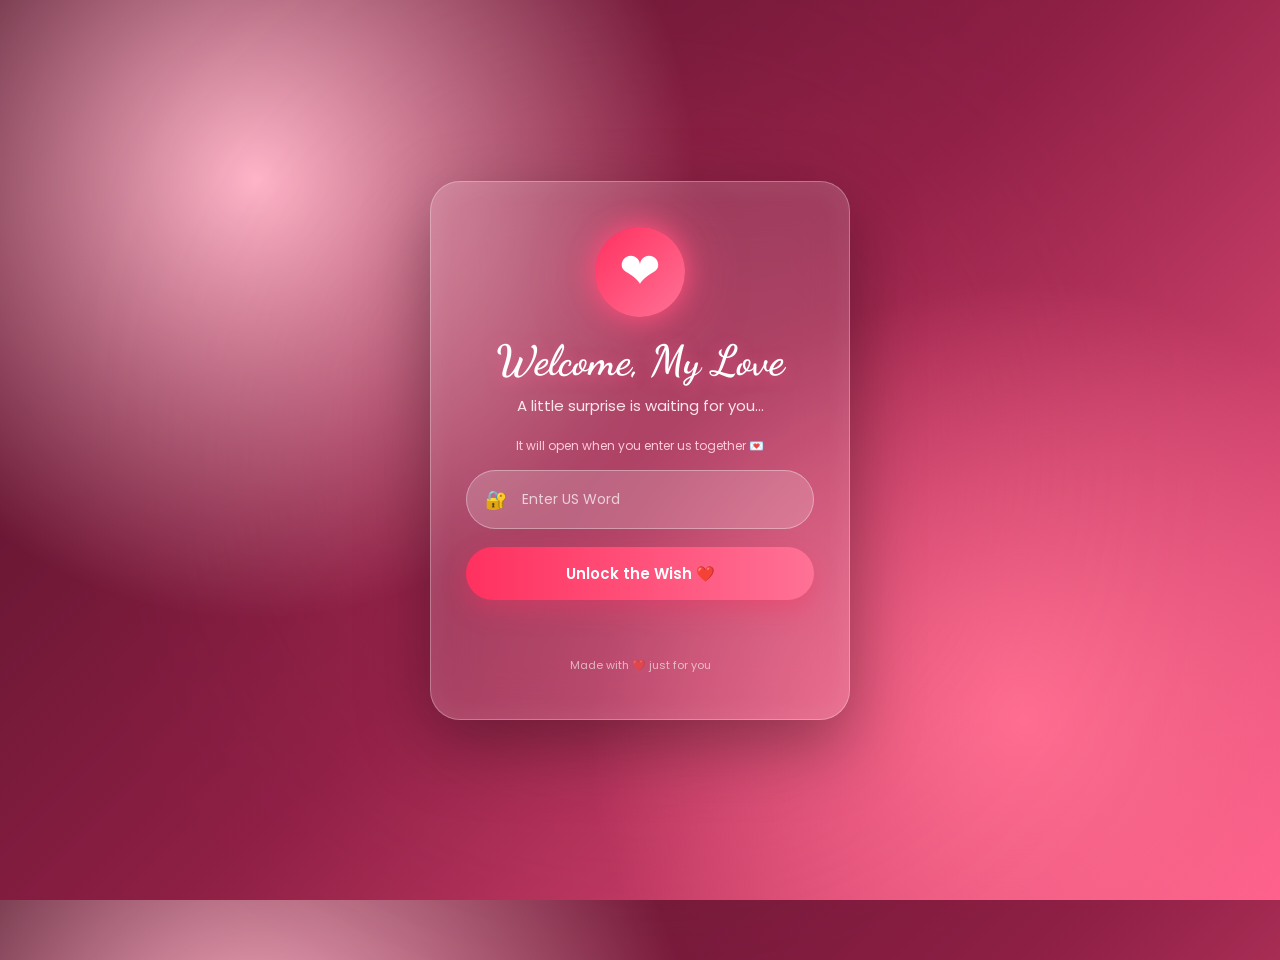
<file: index.html>
<!DOCTYPE html>
<html lang="en">
<head>
    <meta charset="UTF-8">
    <meta name="viewport" content="width=device-width, initial-scale=1.0">

    <title>Happy Birthay </title>
    <link rel="icon" href="data:image/svg+xml,<svg xmlns=%22http://www.w3.org/2000/svg%22 viewBox=%220 0 100 100%22><text y=%22.9em%22 font-size=%2290%22>🌙</text></svg>">


    <!-- Google Fonts -->
    <link rel="preconnect" href="https://fonts.googleapis.com">
    <link rel="preconnect" href="https://fonts.gstatic.com" crossorigin>

    <link href="https://fonts.googleapis.com/css2?family=Dancing+Script:wght@500;600;700&family=Poppins:wght@300;400;500;600&display=swap" rel="stylesheet">

    <!-- CSS -->
    <link rel="stylesheet" href="css/index.css">
</head>

<body>

    <!-- Floating Hearts -->
    <div class="hearts">
        <span>❤️</span>
        <span>💕</span>
        <span>💗</span>
        <span>💖</span>
        <span>💘</span>
        <span>❤️</span>
        <span>💞</span>
        <span>💓</span>
    </div>


    <!-- Login Card -->
    <div class="login-card">

        <div class="heart-icon">
            ❤
        </div>

        <h1>Welcome, My Love</h1>

        <p class="subtitle">
            A little surprise is waiting for you...
        </p>

        <p class="hint">
            It will open when you enter us together 💌
        </p>


        <!-- Password Input -->
        <div class="input-box">

            <span>🔐</span>

            <input
                type="password"
                id="secret"
                placeholder="Enter US Word"
                autocomplete="off"
            >

        </div>


        <!-- Login Button -->
        <button onclick="unlock()">
            Unlock the Wish ❤️
        </button>


        <!-- Error -->
        <p id="error"></p>


        <div class="bottom-heart">
            Made with ❤️ just for you
        </div>

    </div>


    <script>

        function unlock() {

            const secret =
                document.getElementById("secret").value;

            const error =
                document.getElementById("error");


            // Correct secret
            if (secret.toUpperCase() === "NITI") {

                error.innerHTML = "";

                // Redirect to birthday page
                window.location.href = "birthday.html";

            } else {

                error.innerHTML =
                    "Oops! That's not the secret 💔";

            }
        }


        // Allow Enter key
        document
            .getElementById("secret")
            .addEventListener("keypress", function(event) {

                if (event.key === "Enter") {
                    unlock();
                }

            });

    </script>

</body>
</html>
</file>
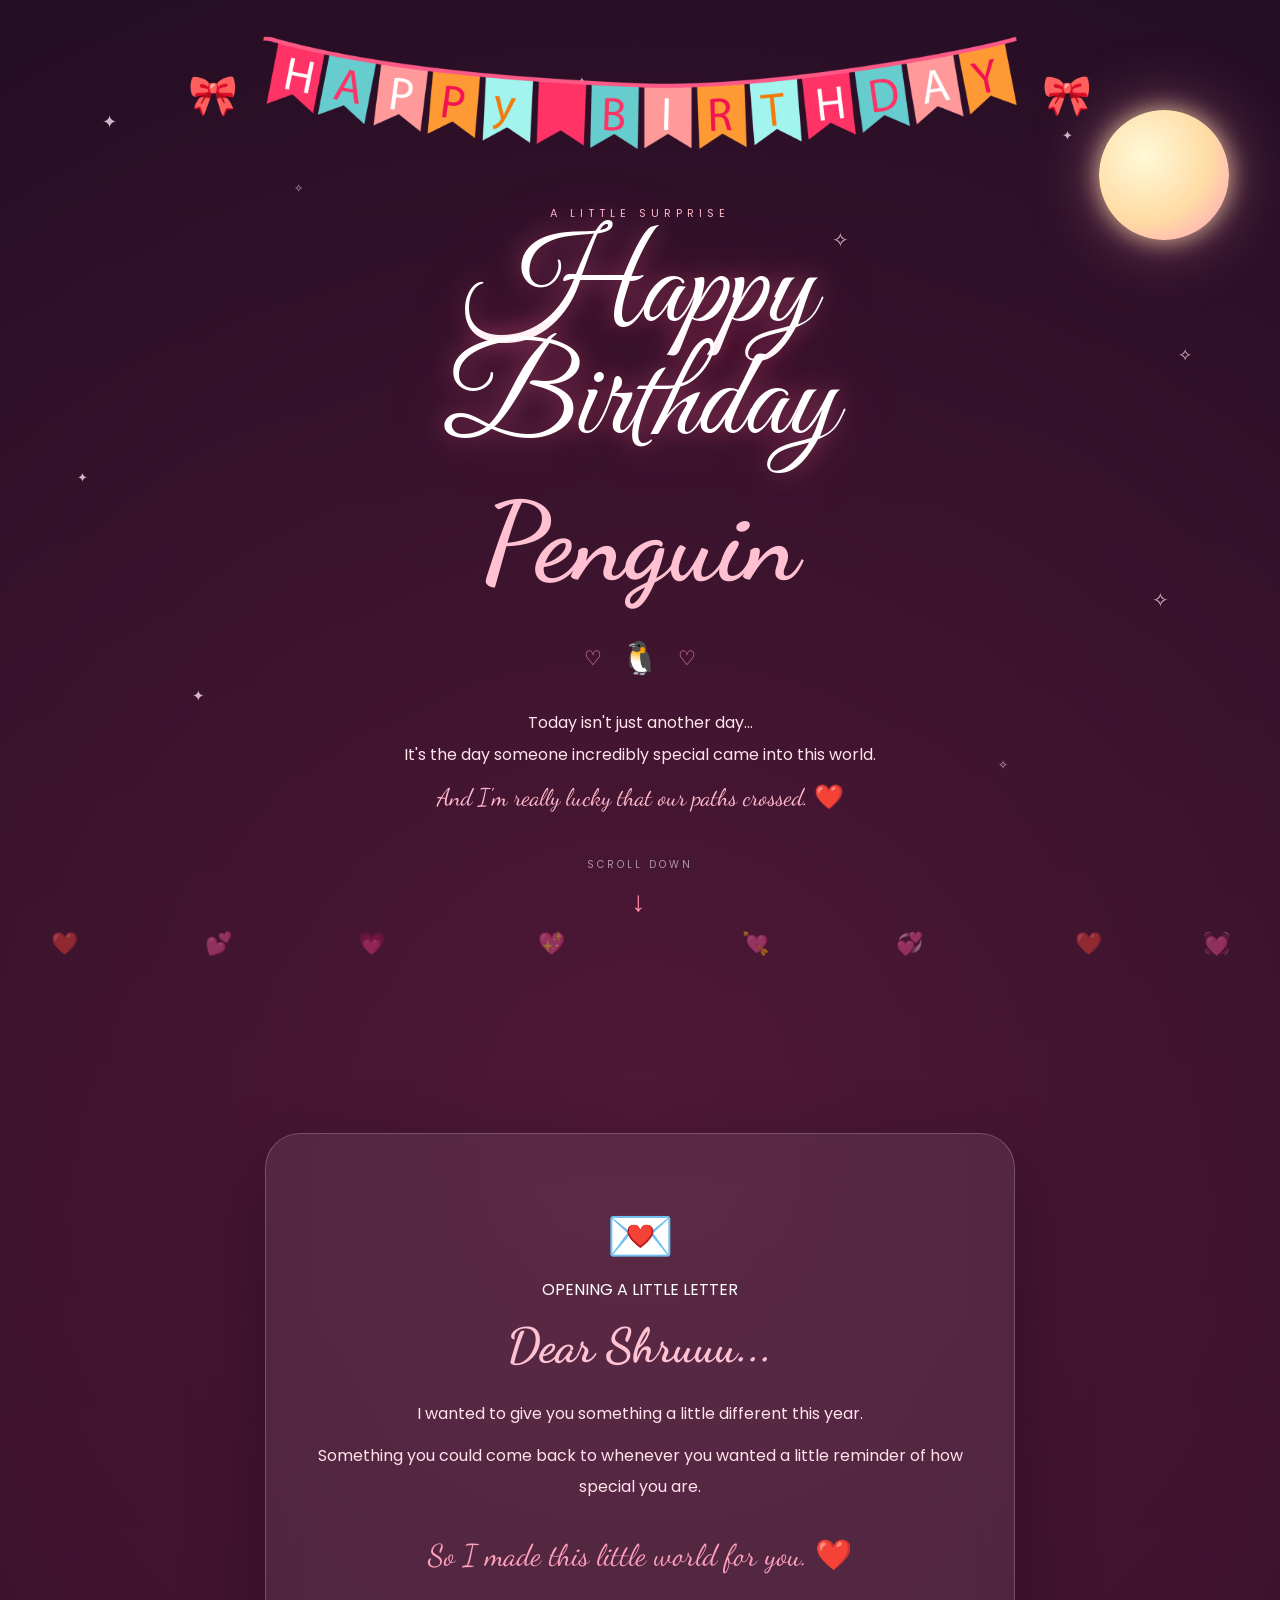
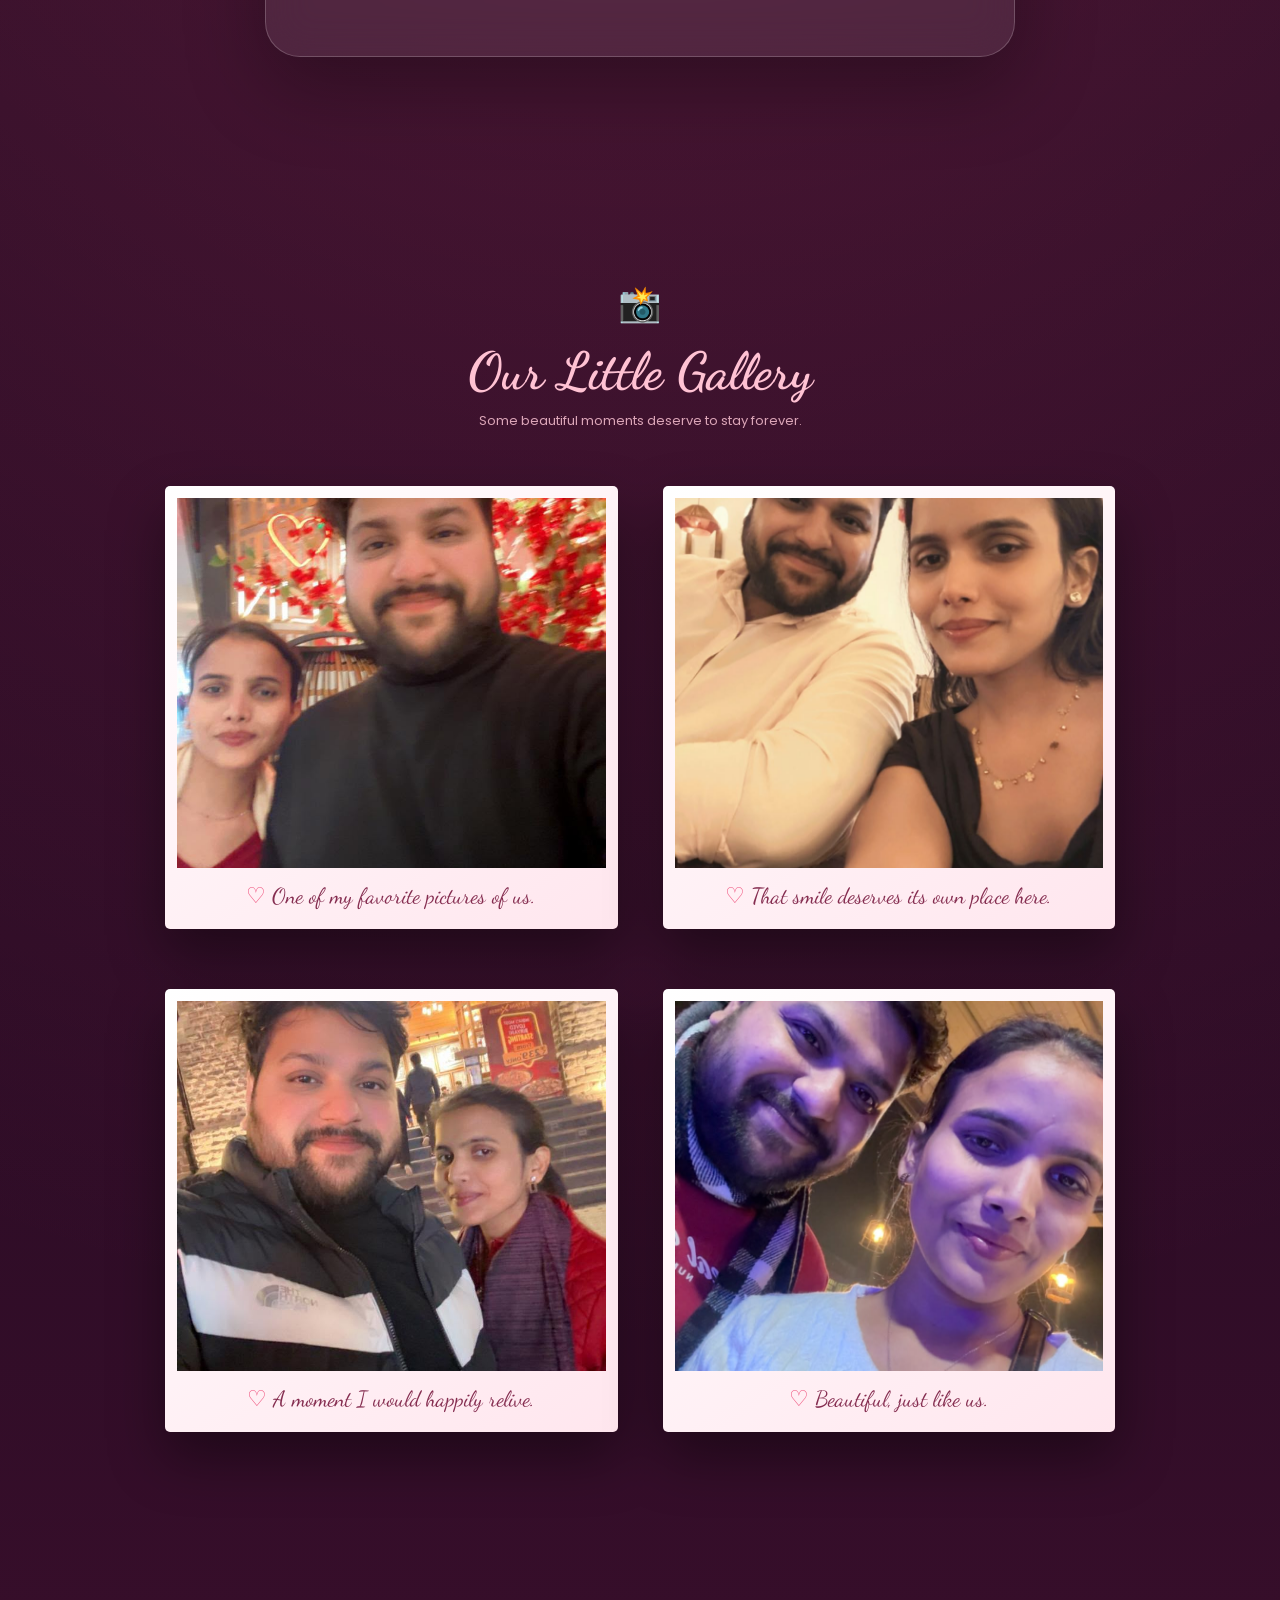
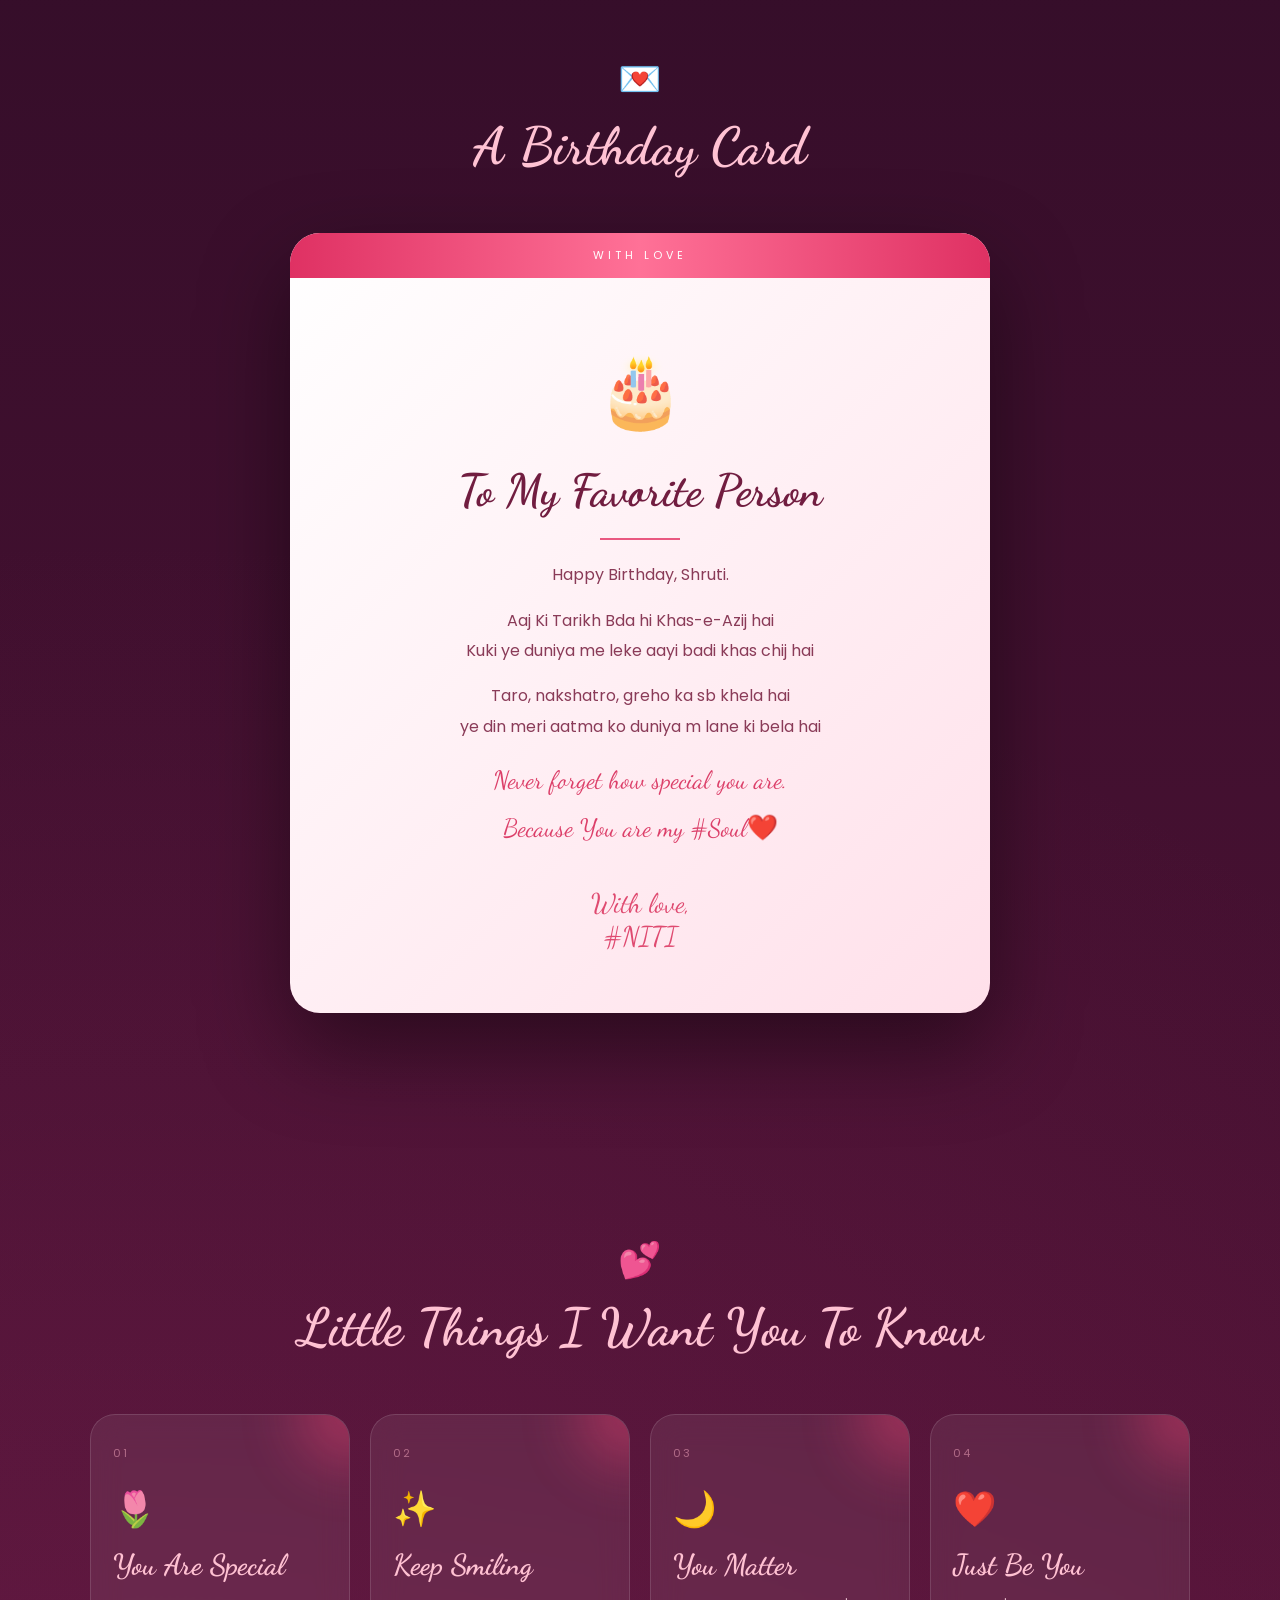
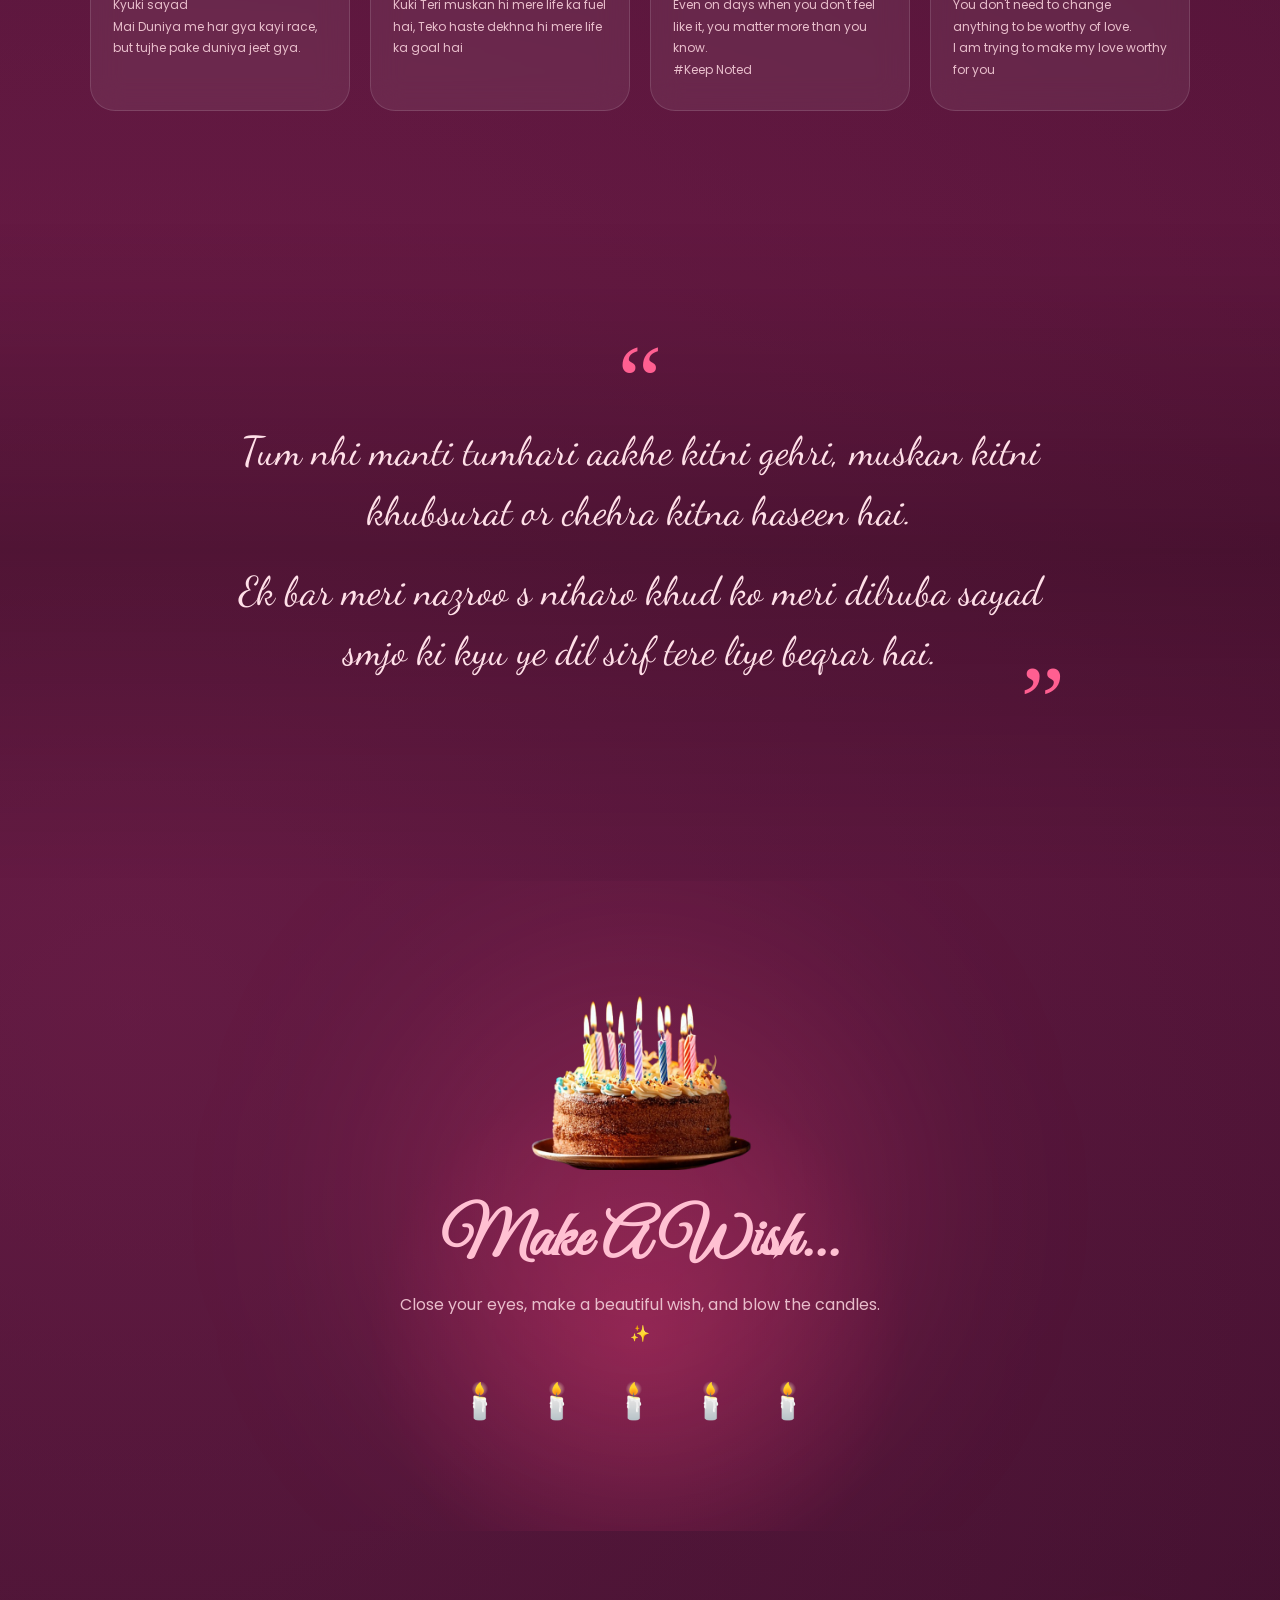
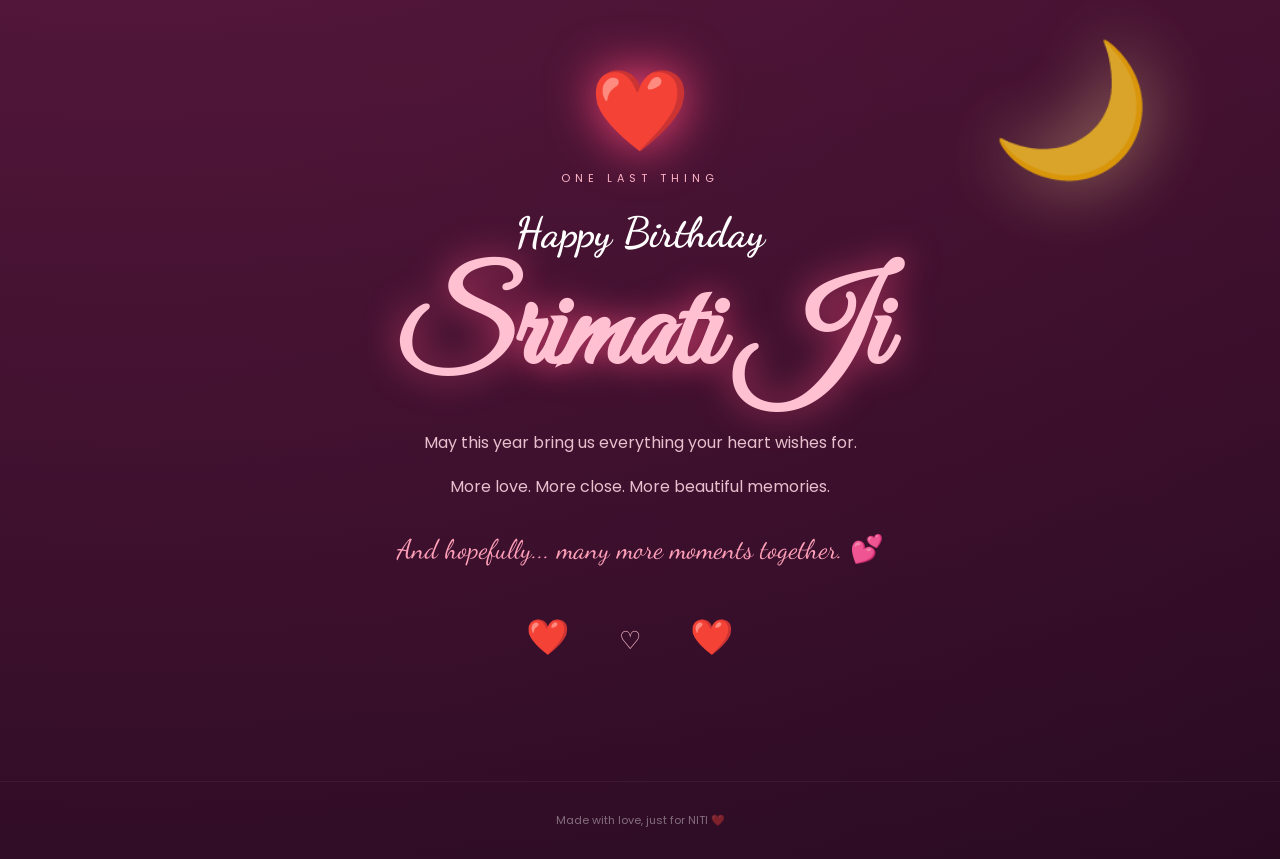
<file: birthday.html>
<!DOCTYPE html>
<html lang="en">

<head>

    <meta charset="UTF-8">

    <meta name="viewport"
          content="width=device-width, initial-scale=1.0">

    <title>For Penguin 🐧</title>
    <link rel="icon" href="data:image/svg+xml,<svg xmlns=%22http://www.w3.org/2000/svg%22 viewBox=%220 0 100 100%22><text y=%22.9em%22 font-size=%2290%22>🌙</text></svg>">

    <!-- Fonts -->
    <link rel="preconnect"
          href="https://fonts.googleapis.com">

    <link rel="preconnect"
          href="https://fonts.gstatic.com"
          crossorigin>

    <link href="https://fonts.googleapis.com/css2?family=Dancing+Script:wght@500;600;700&family=Great+Vibes&family=Poppins:wght@300;400;500;600&display=swap"
          rel="stylesheet">

    <!-- Birthday CSS -->
    <link rel="stylesheet"
          href="css/birthday.css">

</head>


<body>


<!-- ==================================================
     BACKGROUND
================================================== -->

<div class="night-sky">

    <span class="star star-1">✦</span>
    <span class="star star-2">✧</span>
    <span class="star star-3">✦</span>
    <span class="star star-4">✧</span>
    <span class="star star-5">✦</span>
    <span class="star star-6">✧</span>
    <span class="star star-7">✦</span>
    <span class="star star-8">✧</span>
    <span class="star star-9">✦</span>
    <span class="star star-10">✧</span>

</div>


<!-- ==================================================
     FLOATING HEARTS
================================================== -->

<div class="floating-hearts">

    <span>❤️</span>
    <span>💕</span>
    <span>💗</span>
    <span>💖</span>
    <span>💘</span>
    <span>💞</span>
    <span>❤️</span>
    <span>💓</span>

</div>


<!-- ==================================================
     DECORATIVE MOON
================================================== -->

<div class="moon-decoration">

    <!--
        LATER replace this placeholder with:

        <img src="images/moon.png" alt="Moon">
    -->

    <div class="image-placeholder moon-placeholder">
        
        <small>MOON</small>
    </div>

</div>


<!-- ==================================================
     TOP BANNER
================================================== -->

<header class="birthday-header">

    <div class="banner-decoration left">

        <span>🎀</span>

    </div>


    <div class="banner">


            <img src="images/Banner.png"
                 alt="Happy Birthday Banner">
        

        <!--- <div class="banner-placeholder">

            <span>🎈</span>

            <h3>
                HAPPY BIRTHDAY
            </h3>

            <span>🎈</span>

        </div> --->

    </div>


    <div class="banner-decoration right">

        <span>🎀</span>

    </div>

</header>



<!-- ==================================================
     HERO
================================================== -->

<section class="hero">


    <!-- LEFT CAKE -->

    <!--<div class="side-decoration cake-decoration">

            <img src="images/cake.jpg"
                 alt="Birthday Cake">
        

        <div class="image-placeholder cake-placeholder">

            <span>🎂</span>

            <small>
                YOUR CAKE IMAGE
            </small>

        </div>

    </div> --->


    <!-- CENTER CONTENT -->

    <div class="hero-content">

        <div class="tiny-heading">

            A LITTLE SURPRISE

        </div>


        <h1>
            Happy Birthday
        </h1>


        <h2>
            Penguin
        </h2>


        <div class="heart-divider">

            <span>♡</span>
            <span>🐧</span>
            <span>♡</span>

        </div>


        <p class="hero-message">

            Today isn't just another day...

            <br>

            It's the day someone incredibly
            special came into this world.

        </p>


        <p class="hero-submessage">

            And I'm really lucky that
            our paths crossed. ❤️

        </p>


        <div class="scroll-hint">

            <span>Scroll down</span>

            <strong>↓</strong>

        </div>

    </div>


    <!-- RIGHT CANDLES -->

    <!--<div class="side-decoration candle-decoration">

        
            Replace this with:

            <img src="images/candles.png"
                 alt="Birthday Candles">
        

        <div class="image-placeholder candle-placeholder">

            <span>🕯️</span>

            <small>
                CANDLES IMAGE
            </small>

        </div>

    </div>-->

</section>



<!-- ==================================================
     INTRODUCTION
================================================== -->

<section class="section">

    <div class="intro-card reveal">

        <div class="envelope">
            💌
        </div>


        <div class="mini-label">
            OPENING A LITTLE LETTER
        </div>


        <h2>
            Dear Shruuu...
        </h2>


        <p>
            I wanted to give you something a little
            different this year.
        </p>


        <p>
            Something you could come back to whenever
            you wanted a little reminder of how special
            you are.
        </p>


        <p class="special-line">
            So I made this little world for you. ❤️
        </p>

    </div>

</section>



<!-- ==================================================
     PHOTO MEMORIES
================================================== -->

<section class="section memories-section">


    <div class="section-title reveal">

        <div class="section-icon">
            📸
        </div>

        <h2>
            Our Little Gallery
        </h2>

        <p>
            Some beautiful moments deserve
            to stay forever.
        </p>

    </div>


    <div class="gallery">


        <!-- PHOTO 1 -->

        <div class="memory-card card-left reveal">

            <div class="photo-frame">

                <img src="images/Image5.jpeg"
                     alt="Memory 1">

            </div>

            <div class="memory-caption">

                <span>♡</span>

                One of my favorite pictures of us.

            </div>

        </div>


        <!-- PHOTO 2 -->

        <div class="memory-card card-right reveal">

            <div class="photo-frame">

                <img src="images/Image2.jpeg"
                     alt="Memory 2">

            </div>

            <div class="memory-caption">

                <span>♡</span>

                That smile deserves its own place here.

            </div>

        </div>


        <!-- PHOTO 3 -->

        <div class="memory-card card-left reveal">

            <div class="photo-frame">

                <img src="images/Image4.jpeg"
                     alt="Memory 3">

            </div>

            <div class="memory-caption">

                <span>♡</span>

                A moment I would happily relive.

            </div>

        </div>


        <!-- PHOTO 4 -->

        <div class="memory-card card-right reveal">

            <div class="photo-frame">

                <img src="images/Image1.jpeg"
                     alt="Memory 4">

            </div>

            <div class="memory-caption">

                <span>♡</span>

                Beautiful, just like us.

            </div>

        </div>


    </div>

</section>



<!-- ==================================================
     BIRTHDAY CARD
================================================== -->

<section class="section">


    <div class="section-title reveal">

        <div class="section-icon">
            💌
        </div>

        <h2>
            A Birthday Card
        </h2>

    </div>


    <div class="birthday-card reveal">


        <div class="card-ribbon">
            WITH LOVE
        </div>


        <div class="card-inside">


            <div class="card-cake">
                🎂
            </div>


            <h2>
                To My Favorite Person
            </h2>


            <div class="card-line"></div>


            <p>
                Happy Birthday, Shruti.
            </p>


            <p>
                Aaj Ki Tarikh Bda hi Khas-e-Azij hai    
                <br>            
                Kuki ye duniya me leke aayi badi khas chij hai
            </p>


            <p>
                Taro, nakshatro, greho ka sb khela hai  <br>
                ye din meri aatma ko duniya m lane ki bela hai

            </p>


            <p class="card-final">
                Never forget how special you are. <br> Because You are my #Soul❤️
            </p>


            <div class="card-signature">

                With love,

                <br>

                #NITI

            </div>

        </div>

    </div>

</section>



<!-- ==================================================
     MESSAGE CARDS
================================================== -->

<section class="section message-section">


    <div class="section-title reveal">

        <div class="section-icon">
            💕
        </div>

        <h2>
            Little Things I Want You To Know
        </h2>

    </div>


    <div class="message-grid">


        <div class="message-card reveal">

            <div class="message-number">
                01
            </div>

            <div class="message-icon">
                🌷
            </div>

            <h3>
                You Are Special
            </h3>

            <p>
                Kyuki sayad<br>
                Mai Duniya me har gya kayi race,
                but tujhe pake duniya jeet gya.
            </p>

        </div>


        <div class="message-card reveal">

            <div class="message-number">
                02
            </div>

            <div class="message-icon">
                ✨
            </div>

            <h3>
                Keep Smiling
            </h3>

            <p>
                Kuki Teri muskan hi mere life ka fuel hai,
                Teko haste dekhna hi mere life ka goal hai
            </p>

        </div>


        <div class="message-card reveal">

            <div class="message-number">
                03
            </div>

            <div class="message-icon">
                🌙
            </div>

            <h3>
                You Matter
            </h3>

            <p>
                Even on days when you don't feel
                like it, you matter more than you know.<br>#Keep Noted
            </p>

        </div>


        <div class="message-card reveal">

            <div class="message-number">
                04
            </div>

            <div class="message-icon">
                ❤️
            </div>

            <h3>
                Just Be You
            </h3>

            <p>
                You don't need to change anything
                to be worthy of love.
                <br>I am trying to make my love worthy for you
            </p>

        </div>


    </div>

</section>



<!-- ==================================================
     ROMANTIC QUOTE
================================================== -->

<section class="quote-section">


    <div class="quote-content reveal">

        <span class="quote-mark">
            “
        </span>


        <p>
            Tum nhi manti tumhari aakhe kitni gehri,
            muskan kitni khubsurat or chehra kitna haseen hai.

        </p>


        <p>
            Ek bar meri nazroo s niharo khud ko meri dilruba
            sayad smjo ki kyu ye dil sirf tere liye beqrar hai.


        <span class="quote-mark closing">
            ”
        </span>

    </div>

</section>



<!-- ==================================================
     MINI BIRTHDAY SCENE
================================================== -->

<section class="birthday-scene">


    <div class="scene-glow"></div>


    <div class="scene-content">


        <div class="scene-cake">

             <img src="images/Cake.png"
                     alt="Cake Image">

           <!-- <div class="image-placeholder big-cake">

                🎂

                <small>
                    CAKE IMAGE
                </small>

            </div>-->

        </div>


        <h2>
            Make A Wish...
        </h2>


        <p>
            Close your eyes,
            make a beautiful wish,
            and blow the candles. ✨
        </p>


        <div class="scene-candles">

            🕯️ 🕯️ 🕯️ 🕯️ 🕯️

        </div>

    </div>

</section>



<!-- ==================================================
     FINAL MESSAGE
================================================== -->

<section class="final-section">


    <div class="final-moon">

        🌙

    </div>


    <div class="final-content reveal">


        <div class="final-heart">
            ❤️
        </div>


        <div class="tiny-heading">
            ONE LAST THING
        </div>


        <h2>
            Happy Birthday
        </h2>


        <h1>
            Srimati Ji
        </h1>


        <p>
            May this year bring us
            everything your heart wishes for.
        </p>


        <p>
            More love.
            More close.
            More beautiful memories.
        </p>


        <p class="forever">
            And hopefully...
            many more moments together. 💕
        </p>


        <div class="final-hearts">

            ❤️

            <span>♡</span>

            ❤️

        </div>

    </div>

</section>



<!-- ==================================================
     FOOTER
================================================== -->

<footer>

    Made with love, just for NITI ❤️

</footer>



<!-- ==================================================
     JAVASCRIPT
================================================== -->

<script>


/* ==========================================
   SCROLL REVEAL
========================================== */

const reveals =
    document.querySelectorAll(".reveal");


const observer =
    new IntersectionObserver(

        (entries) => {

            entries.forEach(entry => {

                if (entry.isIntersecting) {

                    entry.target
                        .classList
                        .add("active");

                }

            });

        },

        {
            threshold: 0.12
        }

    );


reveals.forEach(element => {

    observer.observe(element);

});



/* ==========================================
   CLICK HEARTS
========================================== */

document.addEventListener(
    "click",
    function(event) {

        const heart =
            document.createElement("div");


        heart.className =
            "click-heart";


        heart.innerHTML =
            "❤️";


        heart.style.left =
            event.clientX + "px";


        heart.style.top =
            event.clientY + "px";


        document.body.appendChild(heart);


        setTimeout(() => {

            heart.remove();

        }, 1800);

    }
);



/* ==========================================
   RANDOM SPARKLES
========================================== */

function createSparkle() {

    const sparkle =
        document.createElement("div");


    sparkle.className =
        "sparkle";


    sparkle.innerHTML =
        "✦";


    sparkle.style.left =
        Math.random() * 100 + "vw";


    sparkle.style.top =
        Math.random() * 100 + "vh";


    sparkle.style.animationDuration =
        (2 + Math.random() * 3) + "s";


    document.body.appendChild(sparkle);


    setTimeout(() => {

        sparkle.remove();

    }, 5000);

}


setInterval(createSparkle, 700);


</script>


</body>

</html>
</file>
<file: css/index.css>
* {
    margin: 0;
    padding: 0;
    box-sizing: border-box;
}

body {
    min-height: 100vh;

    display: flex;
    justify-content: center;
    align-items: center;

    overflow: hidden;

    background:
        radial-gradient(
            circle at 20% 20%,
            #ffb6c9,
            transparent 35%
        ),
        radial-gradient(
            circle at 80% 80%,
            #ff6f91,
            transparent 35%
        ),
        linear-gradient(
            135deg,
            #4a1025,
            #8e1f45,
            #ff5c8a
        );

    font-family: "Poppins", sans-serif;

    position: relative;
}


/* Background glow */

body::before {
    content: "";

    position: absolute;

    width: 500px;
    height: 500px;

    background: #ff4f81;

    filter: blur(150px);

    opacity: 0.3;

    border-radius: 50%;
}


/* Floating hearts */

.hearts span {
    position: absolute;

    bottom: -60px;

    color: white;

    font-size: 25px;

    opacity: 0;

    animation: floatHeart 10s linear infinite;
}


.hearts span:nth-child(1) {
    left: 5%;
    animation-delay: 0s;
}

.hearts span:nth-child(2) {
    left: 18%;
    animation-delay: 3s;
    font-size: 35px;
}

.hearts span:nth-child(3) {
    left: 32%;
    animation-delay: 6s;
}

.hearts span:nth-child(4) {
    left: 48%;
    animation-delay: 1s;
    font-size: 40px;
}

.hearts span:nth-child(5) {
    left: 63%;
    animation-delay: 4s;
}

.hearts span:nth-child(6) {
    left: 76%;
    animation-delay: 7s;
    font-size: 32px;
}

.hearts span:nth-child(7) {
    left: 88%;
    animation-delay: 2s;
}

.hearts span:nth-child(8) {
    left: 55%;
    animation-delay: 8s;
}


@keyframes floatHeart {

    0% {
        transform: translateY(0) rotate(0deg);
        opacity: 0;
    }

    10% {
        opacity: 0.8;
    }

    50% {
        opacity: 1;
    }

    100% {
        transform:
            translateY(-115vh)
            rotate(360deg);

        opacity: 0;
    }
}


/* Login Card */

.login-card {

    width: 420px;

    max-width: 90%;

    padding: 45px 35px;

    text-align: center;

    position: relative;

    z-index: 5;

    color: white;

    border-radius: 30px;

    background: rgba(255, 255, 255, 0.13);

    border: 1px solid rgba(255, 255, 255, 0.3);

    backdrop-filter: blur(25px);

    -webkit-backdrop-filter: blur(25px);

    box-shadow:
        0 25px 70px rgba(0, 0, 0, 0.35),
        inset 0 0 30px rgba(255, 255, 255, 0.08);

    animation: cardAppear 1s ease;
}


@keyframes cardAppear {

    from {
        opacity: 0;
        transform: translateY(40px) scale(0.9);
    }

    to {
        opacity: 1;
        transform: translateY(0) scale(1);
    }
}


/* Heart */

.heart-icon {

    width: 90px;
    height: 90px;

    margin: 0 auto 18px;

    display: flex;

    justify-content: center;
    align-items: center;

    font-size: 50px;

    color: white;

    background:
        linear-gradient(
            135deg,
            #ff315f,
            #ff7196
        );

    border-radius: 50%;

    box-shadow:
        0 0 25px #ff4f7b,
        0 0 60px rgba(255, 79, 123, 0.6);

    animation: heartbeat 1.4s infinite;
}


@keyframes heartbeat {

    0%, 100% {
        transform: scale(1);
    }

    50% {
        transform: scale(1.12);
    }
}


/* Heading */

h1 {

    font-family: "Dancing Script", cursive;

    font-size: 42px;

    margin-bottom: 8px;

    text-shadow:
        0 3px 15px rgba(255, 100, 150, 0.5);
}


.subtitle {

    font-size: 15px;

    color: #ffe5ed;

    margin-bottom: 20px;
}


.hint {

    font-size: 12px;

    color: #ffc9d8;

    margin-bottom: 15px;
}


/* Input */

.input-box {

    display: flex;

    align-items: center;

    gap: 10px;

    padding: 4px 18px;

    margin-bottom: 18px;

    border-radius: 50px;

    background: rgba(255, 255, 255, 0.18);

    border: 1px solid rgba(255, 255, 255, 0.35);
}


.input-box span {
    font-size: 18px;
}


.input-box input {

    width: 100%;

    padding: 14px 5px;

    border: none;

    outline: none;

    background: transparent;

    color: white;

    font-size: 14px;

    font-family: "Poppins", sans-serif;
}


.input-box input::placeholder {
    color: rgba(255, 255, 255, 0.7);
}


/* Button */

button {

    width: 100%;

    padding: 15px;

    border: none;

    border-radius: 50px;

    cursor: pointer;

    color: white;

    font-size: 15px;

    font-weight: 600;

    font-family: "Poppins", sans-serif;

    background:
        linear-gradient(
            90deg,
            #ff315f,
            #ff7196
        );

    box-shadow:
        0 10px 25px rgba(255, 49, 95, 0.35);

    transition: 0.3s;
}


button:hover {

    transform: translateY(-3px);

    box-shadow:
        0 15px 35px rgba(255, 49, 95, 0.5);
}


button:active {
    transform: scale(0.97);
}


/* Error */

#error {

    min-height: 20px;

    margin-top: 12px;

    color: #ffd1dc;

    font-size: 13px;
}


/* Bottom text */

.bottom-heart {

    margin-top: 25px;

    font-size: 11px;

    color: rgba(255, 255, 255, 0.6);
}


/* Mobile */

@media (max-width: 500px) {

    .login-card {
        padding: 35px 22px;
    }

    h1 {
        font-size: 36px;
    }

    .heart-icon {
        width: 75px;
        height: 75px;
        font-size: 40px;
    }

}
</file>
<file: css/birthday.css>
/* ==================================================
   RESET
================================================== */

* {
    margin: 0;
    padding: 0;
    box-sizing: border-box;
}


html {
    scroll-behavior: smooth;
}


body {

    min-height: 100vh;

    overflow-x: hidden;

    color: white;

    font-family: "Poppins", sans-serif;

    background:
        radial-gradient(
            circle at 50% 15%,
            rgba(255, 72, 130, 0.22),
            transparent 30%
        ),

        radial-gradient(
            circle at 10% 80%,
            rgba(159, 48, 104, 0.35),
            transparent 35%
        ),

        linear-gradient(
            180deg,
            #13091c 0%,
            #2b0c25 35%,
            #551338 70%,
            #24091f 100%
        );
}


/* ==================================================
   STARS
================================================== */

.night-sky {
    position: fixed;

    inset: 0;

    z-index: 0;

    pointer-events: none;
}


.star {

    position: absolute;

    color: rgba(255, 221, 238, 0.8);

    animation:
        twinkle 2.5s infinite ease-in-out;
}


.star-1 {
    top: 12%;
    left: 8%;
    font-size: 18px;
}

.star-2 {
    top: 20%;
    left: 23%;
    font-size: 11px;
    animation-delay: .5s;
}

.star-3 {
    top: 8%;
    left: 45%;
    font-size: 14px;
    animation-delay: 1s;
}

.star-4 {
    top: 25%;
    left: 65%;
    font-size: 20px;
    animation-delay: .2s;
}

.star-5 {
    top: 14%;
    left: 83%;
    font-size: 13px;
    animation-delay: 1.5s;
}

.star-6 {
    top: 38%;
    left: 92%;
    font-size: 17px;
    animation-delay: .8s;
}

.star-7 {
    top: 52%;
    left: 6%;
    font-size: 13px;
    animation-delay: 1.2s;
}

.star-8 {
    top: 65%;
    left: 90%;
    font-size: 20px;
    animation-delay: .4s;
}

.star-9 {
    top: 76%;
    left: 15%;
    font-size: 15px;
    animation-delay: 1.8s;
}

.star-10 {
    top: 84%;
    left: 78%;
    font-size: 12px;
    animation-delay: .7s;
}


@keyframes twinkle {

    0%,
    100% {
        opacity: .25;
        transform: scale(.7);
    }

    50% {
        opacity: 1;
        transform: scale(1.3);
        text-shadow:
            0 0 15px white;
    }
}


/* ==================================================
   FLOATING HEARTS
================================================== */

.floating-hearts span {

    position: fixed;

    bottom: -60px;

    z-index: 2;

    color: rgba(255, 126, 166, .45);

    pointer-events: none;

    font-size: 22px;

    animation:
        floatingHeart 12s linear infinite;
}


.floating-hearts span:nth-child(1) {
    left: 4%;
}

.floating-hearts span:nth-child(2) {
    left: 16%;
    animation-delay: 3s;
}

.floating-hearts span:nth-child(3) {
    left: 28%;
    animation-delay: 6s;
}

.floating-hearts span:nth-child(4) {
    left: 42%;
    animation-delay: 1s;
}

.floating-hearts span:nth-child(5) {
    left: 58%;
    animation-delay: 7s;
}

.floating-hearts span:nth-child(6) {
    left: 70%;
    animation-delay: 4s;
}

.floating-hearts span:nth-child(7) {
    left: 84%;
    animation-delay: 2s;
}

.floating-hearts span:nth-child(8) {
    left: 94%;
    animation-delay: 8s;
}


@keyframes floatingHeart {

    0% {
        transform:
            translateY(0)
            rotate(0deg);

        opacity: 0;
    }

    10% {
        opacity: .8;
    }

    100% {
        transform:
            translateY(-115vh)
            rotate(360deg);

        opacity: 0;
    }
}


/* ==================================================
   IMAGE PLACEHOLDERS
================================================== */

.image-placeholder {

    display: flex;

    flex-direction: column;

    align-items: center;

    justify-content: center;

    text-align: center;

    color: white;

    border-radius: 25px;

    background:
        linear-gradient(
            135deg,
            #ff4778,
            #9d315e
        );

    box-shadow:
        0 15px 40px
        rgba(0,0,0,.35),

        inset 0 0 30px
        rgba(255,255,255,.12);
}


.image-placeholder span {

    font-size: 65px;

    filter:
        drop-shadow(
            0 5px 10px
            rgba(0,0,0,.3)
        );
}


.image-placeholder small {

    margin-top: 8px;

    color: rgba(255,255,255,.65);

    font-size: 9px;

    letter-spacing: 2px;
}


/* ==================================================
   MOON
================================================== */

.moon-decoration {

    position: absolute;

    top: 110px;

    right: 4%;

    z-index: 1;
}


.moon-placeholder {

    width: 130px;

    height: 130px;

    border-radius: 50%;

    background:
        radial-gradient(
            circle at 35% 35%,
            #fff9d8,
            #ffdca5 55%,
            #ff9bba 100%
        );

    box-shadow:
        0 0 25px
        rgba(255,220,170,.8),

        0 0 70px
        rgba(255,160,190,.4);
}


.moon-placeholder span {
    font-size: 60px;
}


.moon-placeholder small {
    display: none;
}


/* ==================================================
   BIRTHDAY HEADER / BANNER
================================================== */

.birthday-header {

    position: relative;

    z-index: 5;

    display: flex;

    align-items: center;

    justify-content: center;

    gap: 25px;

    padding-top: 35px;
}


.banner img {
    display: block;
    width: 100%;
    max-height: 120px;
    object-fit: contain;
}

.banner-placeholder {

    display: flex;

    align-items: center;

    justify-content: center;

    gap: 25px;

    padding: 15px 25px;

    color: white;

    background:
        linear-gradient(
            90deg,
            #d92c62,
            #ff7198,
            #d92c62
        );

    border:
        2px solid
        rgba(255,255,255,.35);

    clip-path:
        polygon(
            0 0,
            100% 0,
            95% 50%,
            100% 100%,
            0 100%,
            5% 50%
        );

    box-shadow:
        0 10px 30px
        rgba(0,0,0,.3);
}


.banner-placeholder h3 {

    font-family:
        "Dancing Script",
        cursive;

    font-size: 32px;

    letter-spacing: 2px;

    text-shadow:
        0 2px 10px
        rgba(0,0,0,.25);
}


.banner-placeholder span {
    font-size: 25px;
}


.banner-decoration {

    color: #ffb5c9;

    font-size: 40px;

    animation:
        ribbonSwing 3s infinite ease-in-out;
}


@keyframes ribbonSwing {

    0%,
    100% {
        transform: rotate(-5deg);
    }

    50% {
        transform: rotate(5deg);
    }
}


/* ==================================================
   HERO
================================================== */

.hero {

    min-height: 85vh;

    position: relative;

    z-index: 3;

    display: flex;

    align-items: center;

    justify-content: center;

    padding: 50px 30px 100px;

    text-align: center;
}


.hero-content {

    position: relative;

    z-index: 4;

    max-width: 650px;

    animation:
        heroAppear 1.4s ease;
}


@keyframes heroAppear {

    from {
        opacity: 0;

        transform:
            translateY(40px)
            scale(.9);
    }

    to {
        opacity: 1;

        transform:
            translateY(0)
            scale(1);
    }
}


.tiny-heading {

    margin-bottom: 15px;

    color: #ffb8cb;

    font-size: 11px;

    letter-spacing: 5px;

    text-transform: uppercase;
}


.hero h1 {

    font-family:
        "Great Vibes",
        cursive;

    font-size:
        clamp(
            70px,
            11vw,
            125px
        );

    font-weight: 400;

    line-height: .9;

    text-shadow:
        0 0 25px
        rgba(255,110,160,.45),

        0 0 70px
        rgba(255,70,130,.25);
}


.hero h2 {

    margin-top: 15px;

    color: #ffc0d1;

    font-family:
        "Dancing Script",
        cursive;

    font-size:
        clamp(
            65px,
            10vw,
            110px
        );

    animation:
        nameGlow 2s infinite alternate;
}


@keyframes nameGlow {

    from {
        text-shadow:
            0 0 10px
            #ff5f91;
    }

    to {
        text-shadow:
            0 0 25px
            #ff5f91,

            0 0 60px
            #ff4778;
    }
}


.heart-divider {

    display: flex;

    justify-content: center;

    align-items: center;

    gap: 18px;

    margin: 25px 0;

    color: #ff8fac;

    font-size: 20px;
}


.heart-divider span:nth-child(2) {

    font-size: 32px;

    animation:
        heartbeat 1.4s infinite;
}


@keyframes heartbeat {

    0%,
    100% {
        transform: scale(1);
    }

    50% {
        transform: scale(1.18);
    }
}


.hero-message {

    color: #ffe4ec;

    font-size: 16px;

    line-height: 2;
}


.hero-submessage {

    margin-top: 12px;

    color: #ffb7ca;

    font-family:
        "Dancing Script",
        cursive;

    font-size: 24px;
}


.scroll-hint {

    display: flex;

    flex-direction: column;

    align-items: center;

    gap: 8px;

    margin-top: 45px;

    color: rgba(255,255,255,.55);

    font-size: 10px;

    letter-spacing: 3px;

    text-transform: uppercase;
}


.scroll-hint strong {

    color: #ff8eaa;

    font-size: 28px;

    animation:
        bounce 1.5s infinite;
}


@keyframes bounce {

    50% {
        transform: translateY(10px);
    }
}


/* ==================================================
   SIDE DECORATIONS
================================================== */

.side-decoration {

    position: absolute;

    z-index: 2;

    transition:
        transform .5s ease;
}


.side-decoration:hover {

    transform:
        translateY(-12px)
        rotate(2deg);
}


.cake-decoration {
    position: absolute;
    left: 3%;
    bottom: 5%;
    z-index: 2;
}

.cake-decoration img {
    display: block;
    width: 130px;
    height: auto;
    object-fit: contain;
}

.candle-decoration {

    right: 3%;

    bottom: 7%;
}


.cake-placeholder,
.candle-placeholder {

    width: 160px;

    height: 190px;
}


.candle-placeholder {

    background:
        linear-gradient(
            135deg,
            #7c376d,
            #ef668e
        );
}


/* ==================================================
   GENERAL SECTIONS
================================================== */

.section {

    max-width: 1150px;

    margin: auto;

    padding: 110px 25px;

    position: relative;

    z-index: 3;
}


/* ==================================================
   INTRO CARD
================================================== */

.intro-card {

    max-width: 750px;

    margin: auto;

    padding: 60px 50px;

    text-align: center;

    border:
        1px solid
        rgba(255,255,255,.2);

    border-radius: 35px;

    background:
        rgba(255,255,255,.08);

    backdrop-filter:
        blur(20px);

    box-shadow:
        0 30px 80px
        rgba(0,0,0,.3);
}


.envelope {

    font-size: 55px;

    animation:
        floatEnvelope 3s infinite ease-in-out;
}


@keyframes floatEnvelope {

    50% {
        transform: translateY(-8px);
    }
}


.intro-card h2 {

    margin: 15px 0 25px;

    font-family:
        "Dancing Script",
        cursive;

    font-size: 48px;

    color: #ffc2d3;
}


.intro-card p {

    margin: 12px 0;

    color: #ffe2ea;

    line-height: 1.9;
}


.special-line {

    margin-top: 25px !important;

    color: #ff9fba !important;

    font-family:
        "Dancing Script",
        cursive;

    font-size: 30px;
}


/* ==================================================
   SECTION TITLE
================================================== */

.section-title {

    margin-bottom: 55px;

    text-align: center;
}


.section-icon {

    margin-bottom: 10px;

    font-size: 35px;
}


.section-title h2 {

    color: #ffc2d3;

    font-family:
        "Dancing Script",
        cursive;

    font-size: 52px;
}


.section-title p {

    margin-top: 8px;

    color: #dca6b8;

    font-size: 13px;
}


/* ==================================================
   PHOTO GALLERY
================================================== */

.gallery {

    display: grid;

    grid-template-columns:
        repeat(2, 1fr);

    gap: 60px 45px;

    max-width: 950px;

    margin: auto;
}


.memory-card {

    padding: 12px;

    background:
        linear-gradient(
            145deg,
            #fff,
            #ffe6ee
        );

    box-shadow:
        0 25px 55px
        rgba(0,0,0,.4);

    border-radius: 5px;

    transition:
        transform .5s ease;
}


.card-left {

    transform:
        rotate(-2deg);
}


.card-right {

    transform:
        rotate(2deg);
}


.memory-card:hover {

    transform:
        rotate(0deg)
        translateY(-12px)
        scale(1.02);
}


.photo-frame {

    height: 370px;

    overflow: hidden;

    background: #3b1730;
}


.photo-frame img {

    width: 100%;

    height: 100%;

    display: block;

    object-fit: cover;

    transition:
        transform .7s ease;
}


.memory-card:hover img {

    transform:
        scale(1.07);
}


.memory-caption {

    padding: 15px 8px 8px;

    color: #852d50;

    font-family:
        "Dancing Script",
        cursive;

    font-size: 22px;

    text-align: center;
}


.memory-caption span {

    color: #ef527d;
}


/* ==================================================
   BIRTHDAY CARD
================================================== */

.birthday-card {

    max-width: 700px;

    margin: auto;

    position: relative;

    overflow: hidden;

    border-radius: 30px;

    background:
        linear-gradient(
            135deg,
            #fff,
            #ffe0ea
        );

    color: #711d40;

    box-shadow:
        0 35px 90px
        rgba(0,0,0,.45);
}


.card-ribbon {

    padding: 14px;

    color: white;

    background:
        linear-gradient(
            90deg,
            #df3163,
            #ff7197,
            #df3163
        );

    font-size: 11px;

    letter-spacing: 4px;

    text-align: center;
}


.card-inside {

    padding: 60px 50px;

    text-align: center;
}


.card-cake {

    font-size: 70px;

    animation:
        cakeBounce 2s infinite;
}


@keyframes cakeBounce {

    50% {
        transform: translateY(-10px);
    }
}


.card-inside h2 {

    margin: 20px 0;

    font-family:
        "Dancing Script",
        cursive;

    font-size: 45px;
}


.card-line {

    width: 80px;

    height: 2px;

    margin: 20px auto;

    background: #e95880;
}


.card-inside p {

    margin: 15px auto;

    max-width: 520px;

    color: #8a3b58;

    line-height: 1.9;
}


.card-final {

    color: #dc3f69 !important;

    font-family:
        "Dancing Script",
        cursive;

    font-size: 25px;
}


.card-signature {

    margin-top: 35px;

    color: #df4a70;

    font-family:
        "Dancing Script",
        cursive;

    font-size: 27px;
}


/* ==================================================
   MESSAGE CARDS
================================================== */

.message-grid {

    display: grid;

    grid-template-columns:
        repeat(4, 1fr);

    gap: 20px;
}


.message-card {

    min-height: 290px;

    padding: 30px 22px;

    position: relative;

    overflow: hidden;

    border:
        1px solid
        rgba(255,255,255,.13);

    border-radius: 25px;

    background:
        rgba(255,255,255,.07);

    backdrop-filter:
        blur(15px);

    transition:
        transform .4s ease,
        background .4s ease;
}


.message-card::before {

    content: "";

    position: absolute;

    width: 100px;

    height: 100px;

    top: -50px;

    right: -50px;

    border-radius: 50%;

    background: #ff4778;

    filter: blur(30px);

    opacity: .4;
}


.message-card:hover {

    transform:
        translateY(-10px);

    background:
        rgba(255,255,255,.12);
}


.message-number {

    color: rgba(255,180,200,.5);

    font-size: 11px;

    letter-spacing: 2px;
}


.message-icon {

    margin: 20px 0 12px;

    font-size: 35px;
}


.message-card h3 {

    margin-bottom: 12px;

    color: #ffc1d2;

    font-family:
        "Dancing Script",
        cursive;

    font-size: 29px;
}


.message-card p {

    color: #e9bfcc;

    font-size: 12px;

    line-height: 1.8;
}


/* ==================================================
   QUOTE
================================================== */

.quote-section {

    position: relative;

    z-index: 3;

    padding: 140px 25px;

    background:
        linear-gradient(
            180deg,
            transparent,
            rgba(0,0,0,.2),
            transparent
        );
}


.quote-content {

    max-width: 850px;

    margin: auto;

    text-align: center;
}


.quote-mark {

    display: block;

    color: #ff5f91;

    font-family: Georgia, serif;

    font-size: 100px;

    line-height: .4;
}



.quote-content p {

    margin: 20px 0;

    color: #ffe0e8;

    font-family:
        "Dancing Script",
        cursive;

    font-size:
        clamp(
            27px,
            4vw,
            40px
        );

    line-height: 1.5;
}


.closing {

    text-align: right;
}


/* ==================================================
   BIRTHDAY SCENE
================================================== */

.birthday-scene {

    min-height: 650px;

    display: flex;

    align-items: center;

    justify-content: center;

    position: relative;

    overflow: hidden;

    z-index: 3;

    text-align: center;

    background:
        radial-gradient(
            circle at 50% 70%,
            rgba(255,67,126,.25),
            transparent 35%
        );
}


.scene-glow {

    position: absolute;

    width: 500px;

    height: 500px;

    border-radius: 50%;

    background:
        rgba(255,74,133,.18);

    filter: blur(100px);
}


.scene-content {

    position: relative;

    z-index: 2;
}

.scene-cake img {
    width: min(250px, 70vw);
    height: auto;
    display: block;
    margin: 0 auto;
        animation:
        sceneFloat 4s infinite ease-in-out;
}


.big-cake {

    width: 240px;

    height: 210px;

    margin: auto;

    background:
        linear-gradient(
            135deg,
            #ef668d,
            #6d275d
        );

    animation:
        sceneFloat 3s infinite ease-in-out;
}


.big-cake span {

    font-size: 90px;
}


.scene-content h2 {

    margin-top: 30px;

    color: #ffc0d2;

    font-family:
        "Great Vibes",
        cursive;

    font-size: 65px;
}


.scene-content p {

    margin: 10px auto;

    max-width: 500px;

    color: #e9bdcb;

    line-height: 1.8;
}


.scene-candles {

    margin-top: 25px;

    color: #ffc9d7;

    font-size: 35px;

    letter-spacing: 12px;

    animation:
        candleGlow 1.5s infinite alternate;
}


@keyframes sceneFloat {

    50% {
        transform: translateY(-12px);
    }
}


@keyframes candleGlow {

    from {
        filter:
            drop-shadow(
                0 0 5px
                #ff9bb4
            );
    }

    to {
        filter:
            drop-shadow(
                0 0 25px
                #ff658c
            );
    }
}


/* ==================================================
   FINAL SECTION
================================================== */

.final-section {

    min-height: 850px;

    display: flex;

    align-items: center;

    justify-content: center;

    position: relative;

    overflow: hidden;

    z-index: 3;

    padding: 100px 25px;

    text-align: center;
}


.final-moon {

    position: absolute;

    top: 80px;

    right: 10%;

    color: #ffe7b0;

    font-size: 130px;

    filter:
        drop-shadow(
            0 0 35px
            rgba(255,220,150,.7)
        );

    opacity: .8;
}


.final-content {

    position: relative;

    z-index: 3;

    max-width: 750px;
}


.final-heart {

    font-size: 80px;

    filter:
        drop-shadow(
            0 0 25px
            #ff4778
        );

    animation:
        heartbeat 1.3s infinite;
}


.final-content h2 {

    margin-top: 20px;

    font-family:
        "Dancing Script",
        cursive;

    font-size: 42px;
}


.final-content h1 {

    color: #ffc0d2;

    font-family:
        "Great Vibes",
        cursive;

    font-size:
        clamp(
            75px,
            12vw,
            125px
        );

    text-shadow:
        0 0 35px
        rgba(255,80,130,.7);
}


.final-content p {

    max-width: 600px;

    margin: 15px auto;

    color: #e8bfcd;

    line-height: 1.8;
}


.forever {

    color: #ff9fb8 !important;

    font-family:
        "Dancing Script",
        cursive;

    font-size: 27px;

    margin-top: 25px !important;
}


.final-hearts {

    margin-top: 35px;

    color: #ff779b;

    font-size: 35px;

    letter-spacing: 20px;
}


.final-hearts span {

    color: #ffc0d0;

    font-size: 25px;
}


/* ==================================================
   FOOTER
================================================== */

footer {

    position: relative;

    z-index: 3;

    padding: 30px;

    color: rgba(255,255,255,.4);

    font-size: 11px;

    text-align: center;

    border-top:
        1px solid
        rgba(255,255,255,.05);
}


/* ==================================================
   SCROLL REVEAL
================================================== */

.reveal {

    opacity: 0;

    transform:
        translateY(50px);

    transition:
        opacity 1s ease,
        transform 1s ease;
}


.reveal.active {

    opacity: 1;

    transform:
        translateY(0);
}


/* ==================================================
   CLICK HEART
================================================== */

.click-heart {

    position: fixed;

    z-index: 9999;

    pointer-events: none;

    color: #ff6d96;

    font-size: 25px;

    animation:
        clickHeart 1.8s ease forwards;
}


@keyframes clickHeart {

    0% {

        opacity: 1;

        transform:
            translate(-50%, -50%)
            scale(.5);
    }

    100% {

        opacity: 0;

        transform:
            translate(-50%, -150px)
            scale(1.5);
    }
}


/* ==================================================
   RANDOM SPARKLES
================================================== */

.sparkle {

    position: fixed;

    z-index: 2;

    pointer-events: none;

    color: #ffd5e3;

    animation:
        sparkleAnimation
        4s ease forwards;
}


@keyframes sparkleAnimation {

    0% {

        opacity: 0;

        transform:
            scale(.2)
            rotate(0);
    }

    30% {
        opacity: 1;
    }

    100% {

        opacity: 0;

        transform:
            scale(1.5)
            rotate(180deg);
    }
}


/* ==================================================
   MOBILE
================================================== */

@media (max-width: 900px) {

    .message-grid {

        grid-template-columns:
            repeat(2, 1fr);
    }


    .cake-decoration,
    .candle-decoration {

        opacity: .5;
    }


    .cake-placeholder,
    .candle-placeholder {

        width: 120px;

        height: 150px;
    }

}


@media (max-width: 700px) {

    .birthday-header {

        padding-top: 20px;
    }


    .banner {

        width: 90%;
    }


    .banner-placeholder h3 {

        font-size: 23px;
    }


    .banner-decoration {

        display: none;
    }


    .moon-decoration {

        top: 90px;

        right: 4%;

        opacity: .45;
    }


    .moon-placeholder {

        width: 85px;

        height: 85px;
    }


    .moon-placeholder span {

        font-size: 40px;
    }


    .hero {

        min-height: 85vh;

        padding-top: 80px;
    }


    .side-decoration {

        opacity: .28;
    }


    .cake-decoration {

        left: -20px;

        bottom: 30px;
    }


    .candle-decoration {

        right: -20px;

        bottom: 30px;
    }


    .cake-placeholder,
    .candle-placeholder {

        width: 100px;

        height: 120px;
    }


    .cake-placeholder span,
    .candle-placeholder span {

        font-size: 45px;
    }


    .intro-card {

        padding: 45px 25px;
    }


    .intro-card h2 {

        font-size: 38px;
    }


    .gallery {

        grid-template-columns: 1fr;

        gap: 40px;
    }


    .photo-frame {

        height: 400px;
    }


    .message-grid {

        grid-template-columns: 1fr;
    }


    .message-card {

        min-height: auto;
    }


    .card-inside {

        padding: 45px 25px;
    }


    .scene-content h2 {

        font-size: 50px;
    }


    .big-cake {

        width: 190px;

        height: 170px;
    }


    .final-moon {

        right: -20px;

        opacity: .35;
    }


    .final-section {

        min-height: 700px;
    }

}
</file>
